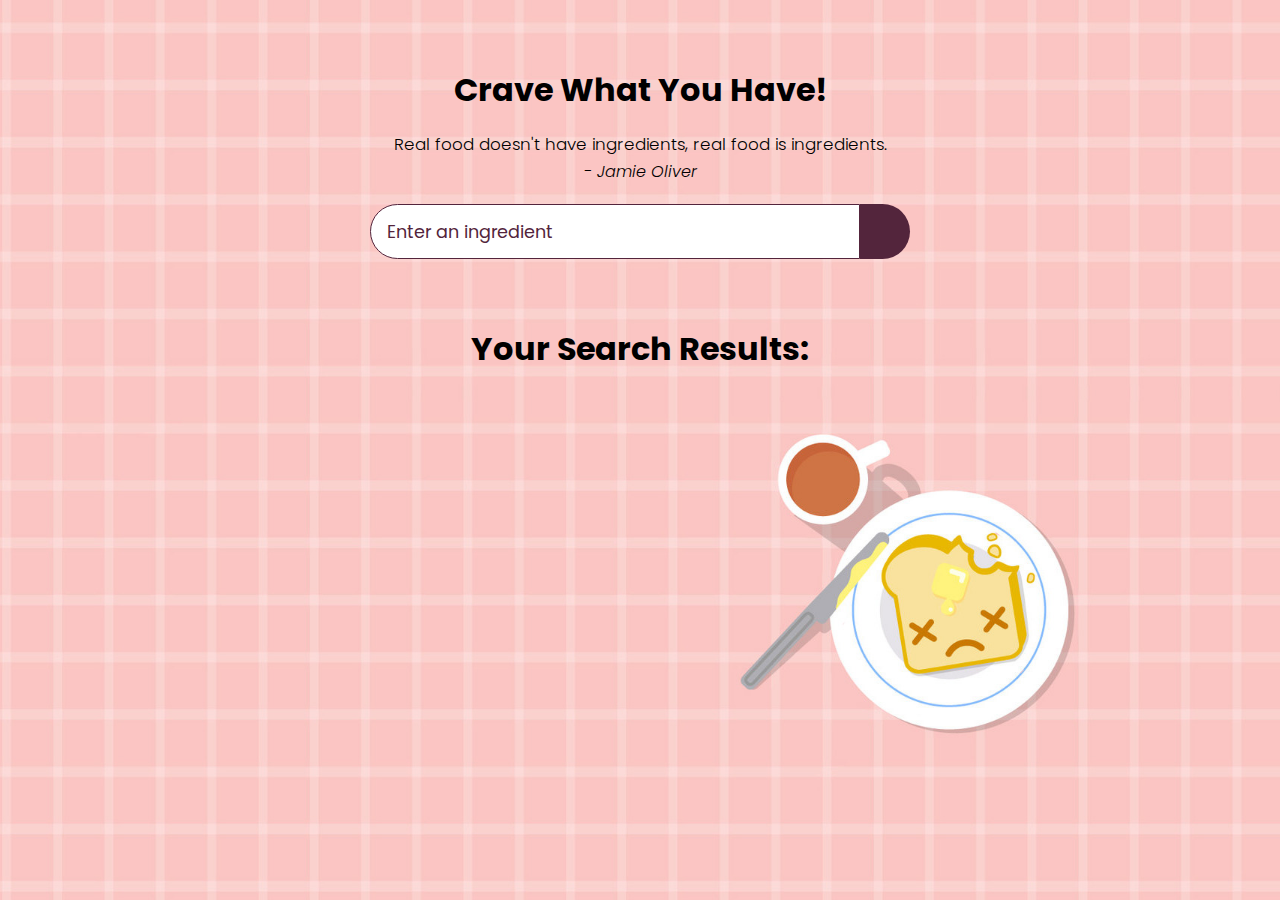
<file: index.html>
<!DOCTYPE html>
<html lang="en">
<head>
  <meta charset="UTF-8">
  <meta name="viewport" content="width=device-width, initial-scale=1.0">
  <title>Crave What You Have!</title>
  <link rel="stylesheet" href="https://cdnjs.cloudflare.com/ajax/libs/font-awesome/5.15.1/css/all.min.css" integrity="sha512-+4zCK9k+qNFUR5X+cKL9EIR+ZOhtIloNl9GIKS57V1MyNsYpYcUrUeQc9vNfzsWfV28IaLL3i96P9sdNyeRssA==" crossorigin="anonymous" />
  <link rel = "stylesheet" href = "style.css">
</head>
<body>
  
  <div class = "container">
    <div class = "meal-wrapper">
      <div class = "meal-search">
        <h2 class = "title">Crave What You Have!</h2>
        <blockquote>Real food doesn't have ingredients, real food is ingredients.<br>
          <cite>- Jamie Oliver</cite>
        </blockquote>

        <div class = "meal-search-box">
          <input type = "text" class = "search-control" placeholder="Enter an ingredient" id = "search-input">
          <button type = "submit" class = "search-btn btn" id = "search-btn">
            <i class = "fas fa-search"></i>
          </button>
        </div>
      </div>

      <div class = "meal-result">
        <h2 class = "title">Your Search Results:</h2>
        <div id= "meal">
          
        </div>
      </div>


      <div class = "meal-details">
        <!-- recipe close btn -->
        <button type = "button" class = "btn recipe-close-btn" id = "recipe-close-btn">
          <i class = "fas fa-times"></i>
        </button>

        <!-- meal content -->
        <div class = "meal-details-content">
          
        </div>
      </div>
    </div>
  </div>

 

  <script src = "script.js"></script>
</body>
</html>
</file>
<file: style.css>
@import url('https://fonts.googleapis.com/css2?family=Poppins:wght@200;300;400;500;600;700;800;900&display=swap'); 

*{
    padding: 0;
    margin: 0;
    box-sizing: border-box;
}
:root{
    --tenne-tawny: rgb(83, 37, 60);
    --tenne-tawny-dark: peachpuff;
}
body{
    font-weight: 300;
    font-size: 1.05rem;
    line-height: 1.6;
    font-family: 'Poppins', sans-serif;
    background-image: url('BG.jpg');
    height: 100%; 

  /* Center and scale the image nicely */
    background-position: center;
    background-repeat: no-repeat;
    background-size: cover;
}

/*  */
.btn{
    font-family: inherit;
    cursor: pointer;
    outline: 0;
    font-size: 1.05rem;
}
.text{
    opacity: 0.8;
}
.title{
    font-size: 2rem;
    margin-bottom: 1rem;
}

/*  */
.container{
    min-height: 100vh;
}
.meal-wrapper{
    max-width: 1280px;
    margin: 0 auto;
    padding: 2rem;
    
    text-align: center;
}
.meal-search{
    margin: 2rem 0;
}
.meal-search cite{
    font-size: 1rem;
}
.meal-search-box{
    margin: 1.2rem 0;
    display: flex;
    align-items: stretch;
}
.search-control,
.search-btn{
    width: 100%;
}
.search-control{
    padding: 0 1rem;
    font-size: 1.1rem;
    font-family: inherit;
    outline: 0;
    border: 1px solid var(--tenne-tawny);
    color: var(--tenne-tawny);
    border-top-left-radius: 2rem;
    border-bottom-left-radius: 2rem;
}
.search-control::placeholder{
    color: var(--tenne-tawny);
}
.search-btn{
    width: 55px;
    height: 55px;
    font-size: 1.8rem;
    background: var(--tenne-tawny);
    color: #fff;
    border: none;
    border-top-right-radius: 2rem;
    border-bottom-right-radius: 2rem;
    transition: all 0.4s linear;
    -webkit-transition: all 0.4s linear;
    -moz-transition: all 0.4s linear;
    -ms-transition: all 0.4s linear;
    -o-transition: all 0.4s linear;
}
.search-btn:hover{
    background: var(--tenne-tawny-dark);
}
.meal-result{
    margin-top: 4rem;
}
#meal{
    margin: 2.4rem 0;
}
.meal-item{
    border-radius: 1rem;
    -webkit-border-radius: 1rem;
    -moz-border-radius: 1rem;
    -ms-border-radius: 1rem;
    -o-border-radius: 1rem;
    overflow: hidden;
    box-shadow: 0 4px 21px -12px rgba(0, 0, 0, 0.79);
    margin: 2rem 0;
    background-color: white;
}
.meal-img img{
    width: 100%;
    display: block;
}
.meal-name{
    padding: 1.5rem 0.5rem;
}
.meal-name h3{
    font-size: 1.4rem;
}
.recipe-btn{
    text-decoration: none;
    color: #fff;
    background: var(--tenne-tawny);
    font-weight: 500;
    font-size: 1.1rem;
    padding: 0.75rem 0;
    display: block;
    width: 175px;
    margin: 1rem auto;
    border-radius: 2rem;
    -webkit-border-radius: 2rem;
    -moz-border-radius: 2rem;
    -ms-border-radius: 2rem;
    -o-border-radius: 2rem;
    transition: all 0.4s linear;
    -webkit-transition: all 0.4s linear;
    -moz-transition: all 0.4s linear;
    -ms-transition: all 0.4s linear;
    -o-transition: all 0.4s linear;
}
.recipe-btn:hover{
    background: var(--tenne-tawny-dark);
}

/* meal details */
.meal-details{
    position: fixed;
    top: 50%;
    left: 50%;
    transform: translate(-50%, -50%);
    -webkit-transform: translate(-50%, -50%);
    -moz-transform: translate(-50%, -50%);
    -ms-transform: translate(-50%, -50%);
    -o-transform: translate(-50%, -50%);
    color: #fff;
    background: var(--tenne-tawny);
    border-radius: 1rem;
    -webkit-border-radius: 1rem;
    -moz-border-radius: 1rem;
    -ms-border-radius: 1rem;
    -o-border-radius: 1rem;
    width: 90%;
    height: 90%;
    overflow-y: scroll;
    display: none;
    padding: 2rem 0;
}
.meal-details::-webkit-scrollbar{
    width: 10px;
}
.meal-details::-webkit-scrollbar-thumb{
    background: #f0f0f0;
    border-radius: 2rem;
    -webkit-border-radius: 2rem;
    -moz-border-radius: 2rem;
    -ms-border-radius: 2rem;
    -o-border-radius: 2rem;
}


/* js related */
.showRecipe{
    display: block;
}

.meal-details-content{
    margin: 2rem;
}
.meal-details-content p:not(.recipe-category){
    padding: 1rem 0;
}
.recipe-close-btn{
    position: absolute;
    right: 2rem;
    top: 2rem;
    font-size: 1.8rem;
    background: #fff;
    border: none;
    width: 35px;
    height: 35px;
    border-radius: 50%;
    -webkit-border-radius: 50%;
    -moz-border-radius: 50%;
    -ms-border-radius: 50%;
    -o-border-radius: 50%;
    display: flex;
    align-items: center;
    justify-content: center;
    opacity: 0.9;
}
.recipe-title{
    letter-spacing: 1px;
    padding-bottom: 1rem;
}
.recipe-category{
    background: #fff;
    font-weight: 600;
    color: var(--tenne-tawny);
    display: inline-block;
    padding: 0.2rem 0.5rem;
    border-radius: 0.3rem;
    -webkit-border-radius: 0.3rem;
    -moz-border-radius: 0.3rem;
    -ms-border-radius: 0.3rem;
    -o-border-radius: 0.3rem;
}
.recipe-category{
    background: #fff;
    font-weight: 600;
    color: var(--tenne-tawny);
    display: inline-block;
    padding: 0.2rem 0.5rem;
    border-radius: 0.3rem;
    -webkit-border-radius: 0.3rem;
    -moz-border-radius: 0.3rem;
    -ms-border-radius: 0.3rem;
    -o-border-radius: 0.3rem;
}
.recipe-instruct{
    padding: 1rem 0;
}
.recipe-meal-img img{
    width: 100px;
    height: 100px;
    border-radius: 50%;
    -webkit-border-radius: 50%;
    -moz-border-radius: 50%;
    -ms-border-radius: 50%;
    -o-border-radius: 50%;
    margin: 0 auto;
    display: block;
}
.recipe-link{
    margin: 1.4rem 0;
}
.recipe-link a{
    color: #fff;
    font-size: 1.2rem;
    font-weight: 700;
    transition: all 0.4s linear;
    -webkit-transition: all 0.4s linear;
    -moz-transition: all 0.4s linear;
    -ms-transition: all 0.4s linear;
    -o-transition: all 0.4s linear;
}
.recipe-link a:hover{
    opacity: 0.8;
}


/*  */
.notFound{
    grid-template-columns: 1fr!important;
    color: var(--tenne-tawny);
    font-size: 1.8rem;
    font-weight: 600;
    width: 100%;
}






/* Media Queries */
@media screen and (min-width: 600px){
    .meal-search-box{
        width: 540px;
        margin-left: auto;
        margin-right: auto;
    }
}

@media screen and (min-width: 768px){
    #meal{
        display: grid;
        grid-template-columns: repeat(2, 1fr);
        gap: 2rem;
    }
    .meal-item{
        margin: 0;
    }
    .meal-details{
        width: 700px;
    }
}

@media screen and (min-width: 992px){
    #meal{
        grid-template-columns: repeat(3, 1fr);
    }
}
</file>
